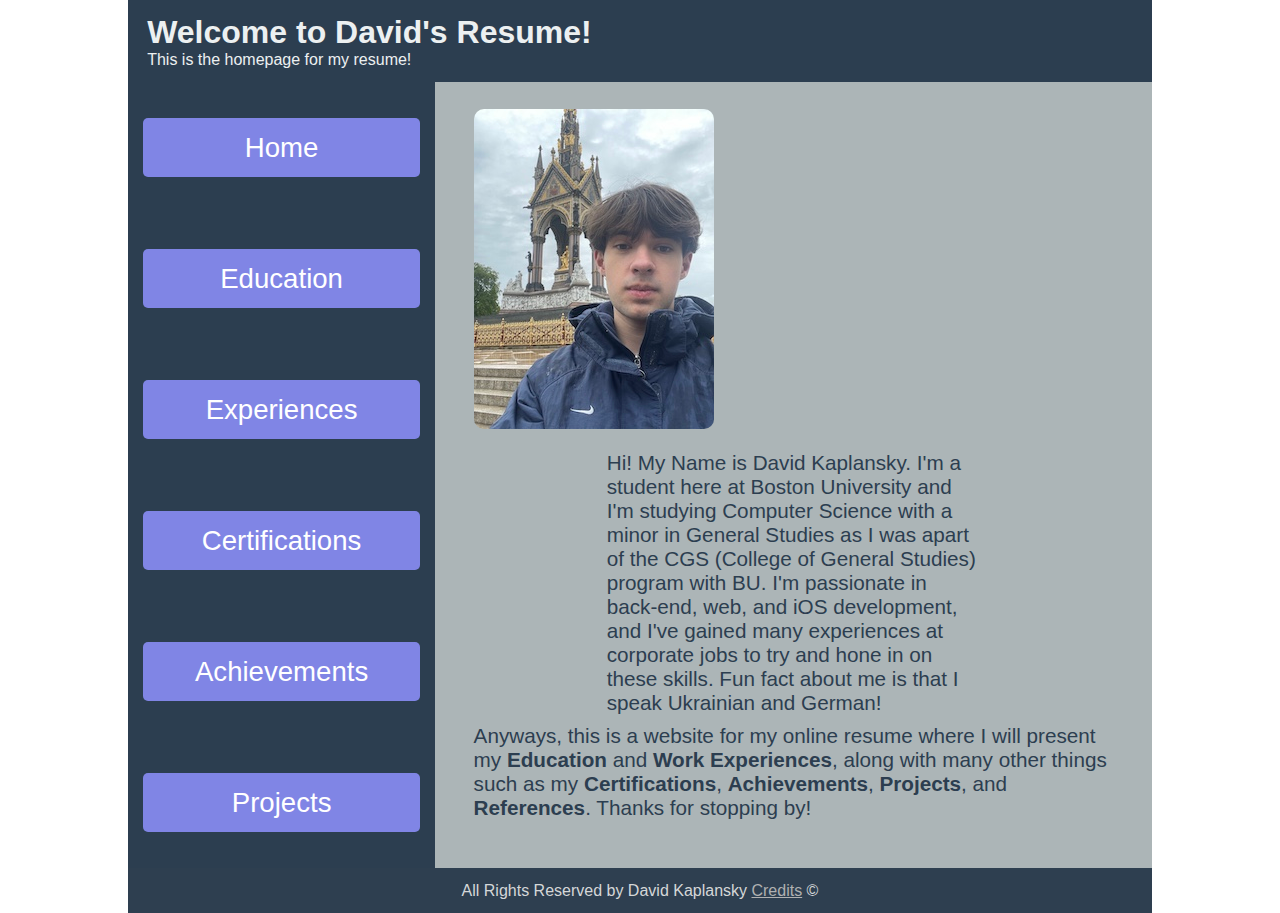
<file: index.html>
<!DOCTYPE html>
<html lang="en">
    <head>
        <meta charset="UTF-8">
        <meta name="description" content="Website for David Kaplansky's Personal Resume">
        <link type="text/css" rel="stylesheet" href="css/style.css">
        <title>Home - Resume</title>
    </head>
    <body>
        <div id="page-wrapper">
            <header>
                <h1>Welcome to David's Resume!</h1>
                <p>This is the homepage for my resume!</p>
            </header>


            <div id="container">
                <nav>
                    <ul>
                        <li><a href="index.html">Home</a></li>
                        <li><a href="education.html">Education</a></li>
                        <li><a href="experiences.html">Experiences</a></li>
                        <li><a href="certifications.html">Certifications</a></li>
                        <li><a href="achievements.html">Achievements</a></li>
                        <li><a href="projects.html">Projects</a></li>
                    </ul>
                </nav>

                <main>
                    <div id="main-image">
                        <img id="profile-photo" src="images/profile.jpg" alt="David Kaplansky Selfie">
                    </div>
                    <div id="main-text">
                        <p>
                            Hi! My Name is David Kaplansky. I'm a student here at Boston University and I'm studying Computer Science
                            with a minor in General Studies as I was apart of the CGS (College of General Studies) program with BU. I'm
                            passionate in back-end, web, and iOS development, and I've gained many experiences at corporate jobs to try and
                            hone in on these skills. 

                            Fun fact about me is that I speak Ukrainian and German!
                        </p>
                    </div>
                    <p>
                        Anyways, this is a website for my online resume where I will present my <strong>Education</strong> and <strong>Work Experiences</strong>,
                        along with many other things such as my <strong>Certifications</strong>, <strong>Achievements</strong>, <strong>Projects</strong>, and <strong>References</strong>. Thanks for stopping by!
                    </p>
                </main>
            </div>

            <footer>
                <p>All Rights Reserved by David Kaplansky <a href="credits.html"> Credits</a> &copy;</p>
            </footer>
        </div>
    </body>
</html>
</file>
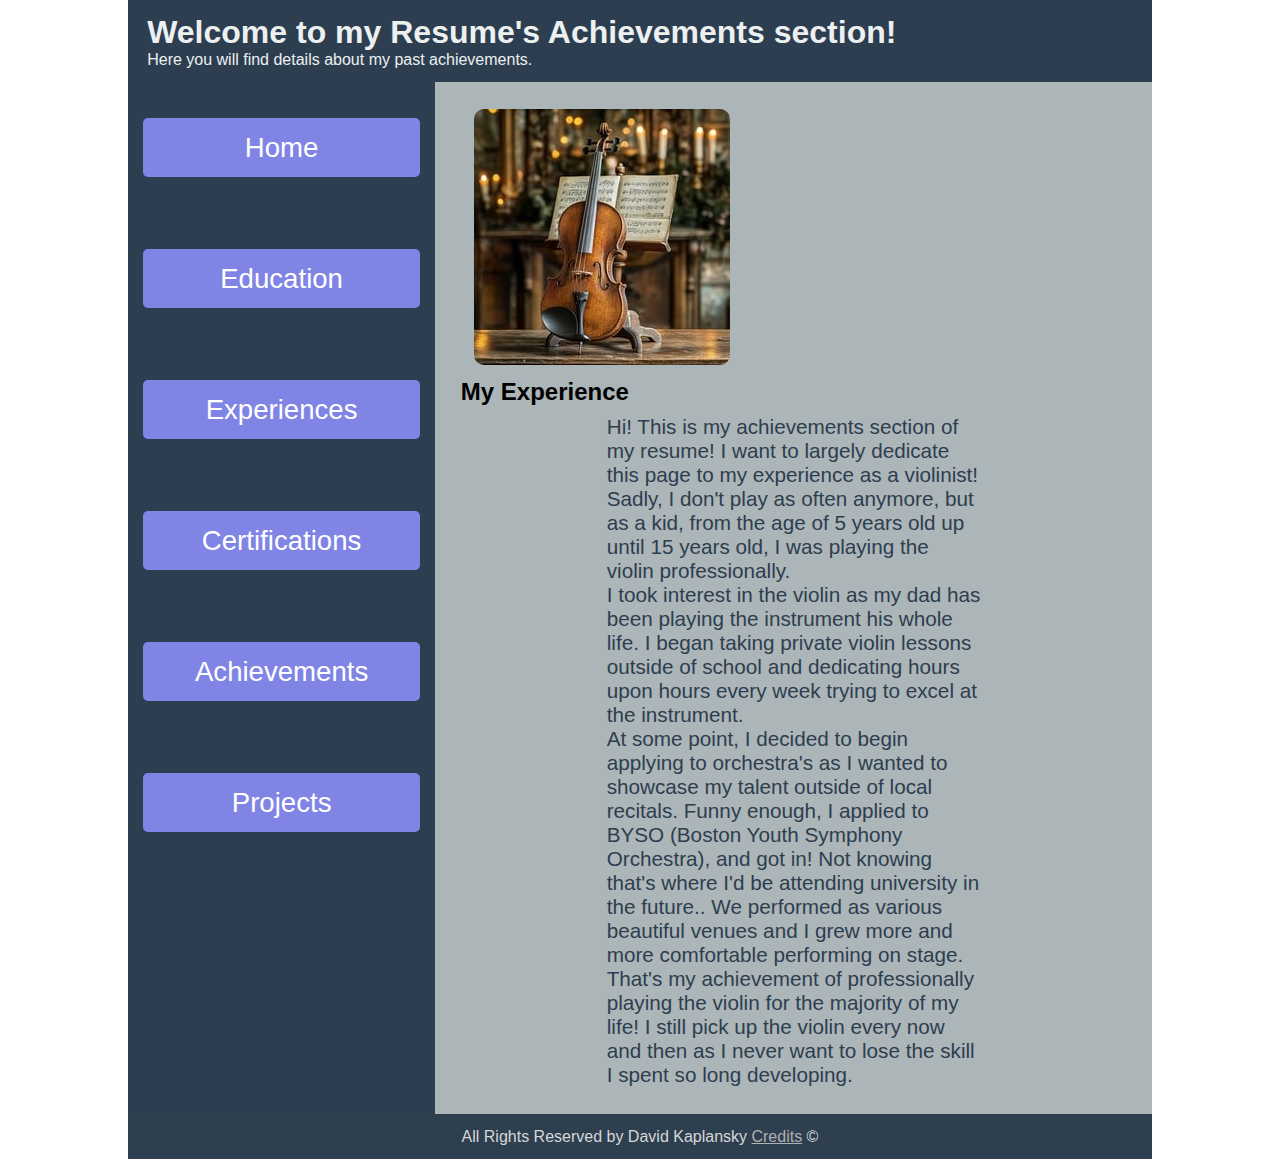
<file: achievements.html>
<!DOCTYPE html>
<html lang="en">
    <head>
        <meta charset="UTF-8">
        <meta name="description" content="Achievements Portion for David Kaplansky's Personal Resume">
        <link type="text/css" rel="stylesheet" href="css/style.css">
        <title>Achievements - Resume</title>
    </head>
    <body>
        <div id="page-wrapper">
            <header>
                <h1>Welcome to my Resume's Achievements section!</h1>
                <p>Here you will find details about my past achievements.</p>
            </header>

            <div id="container">
                <nav>
                    <ul>
                        <li><a href="index.html">Home</a></li>
                        <li><a href="education.html">Education</a></li>
                        <li><a href="experiences.html">Experiences</a></li>
                        <li><a href="certifications.html">Certifications</a></li>
                        <li><a href="achievements.html">Achievements</a></li>
                        <li><a href="projects.html">Projects</a></li>
                    </ul>
                </nav>

                <main>
                    <div id="main-image">
                        <img id="achievement-photo" src="images/violin.jpg" alt="David Kaplansky's Violin Achievement">
                    </div>
                    <h2>My Experience</h2>
                    <div id="main-text">
                        <p>
                            Hi! This is my achievements section of my resume! I want to largely dedicate this page to my experience as a 
                            violinist! Sadly, I don't play as often anymore, but as a kid, from the age of 5 years old up until 15 years old, I was
                            playing the violin professionally. 
                        </p>
                        <p> I took interest in the violin as my dad has been playing the instrument his whole life. I began taking private violin lessons
                            outside of school and dedicating hours upon hours every week trying to excel at the instrument. 
                        </p>
                        <p>
                            At some point, I decided to begin applying to orchestra's as I wanted to showcase my talent outside of local recitals.
                            Funny enough, I applied to BYSO (Boston Youth Symphony Orchestra), and got in! Not knowing that's where I'd be attending university
                            in the future.. We performed as various beautiful venues and I grew more and more comfortable performing on stage.
                        </p>
                        <p> That's my achievement of professionally playing the violin for the majority of my life! I still pick up the violin every now and
                            then as I never want to lose the skill I spent so long developing.
                        </p>
                    </div>
                </main>
            </div>
            <footer>
                <p>All Rights Reserved by David Kaplansky <a href="credits.html"> Credits</a> &copy;</p>
            </footer>
        </div>
    </body>
</html>
</file>
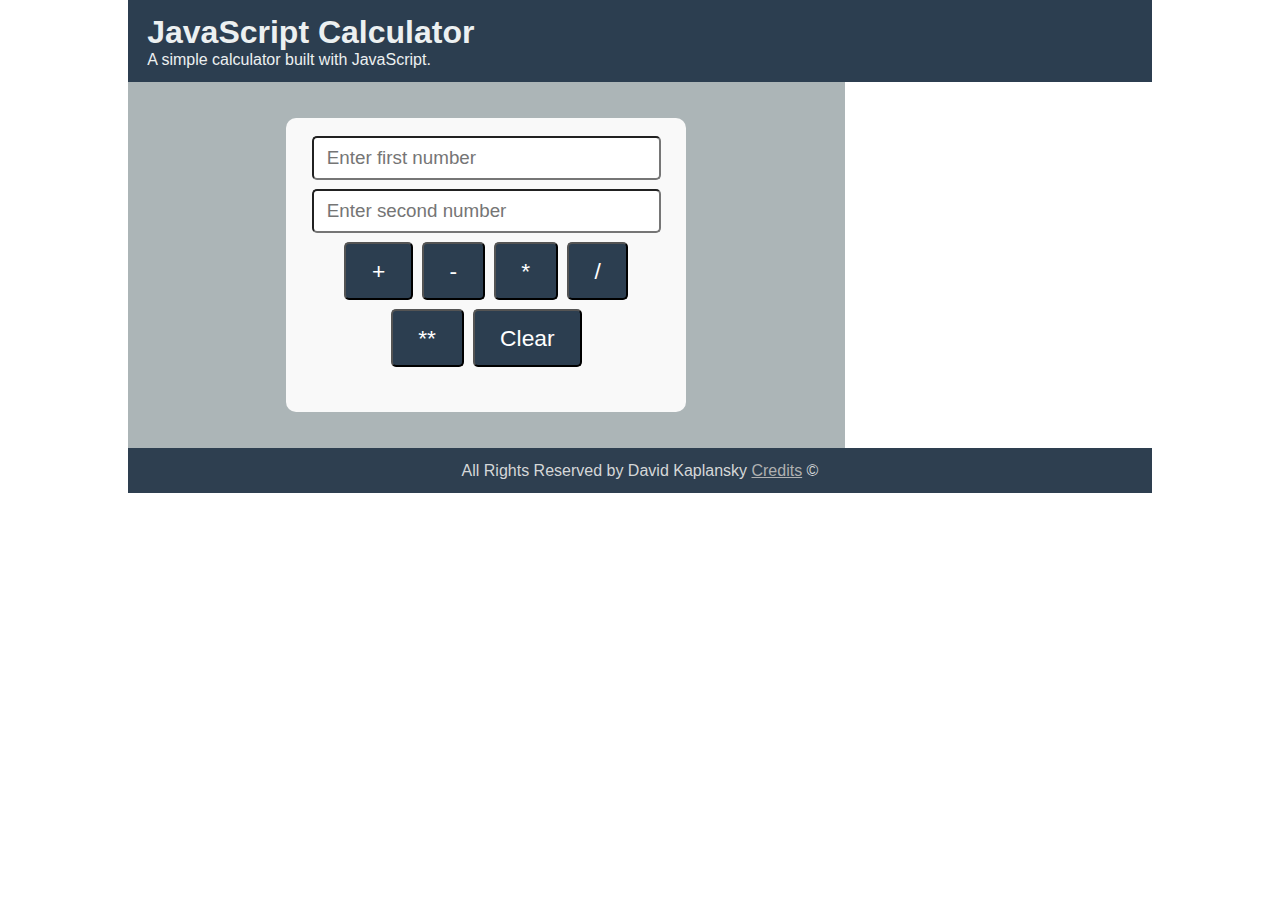
<file: calculator.html>
<!DOCTYPE html>
<html lang="en">
    <head>
        <meta charset="UTF-8">
        <meta name="description" content="Calculator for David Kaplansky's Personal Project Page">
        <link type="text/css" rel="stylesheet" href="css/style.css">
        <title>Calculator - Resume</title>
    </head>
    <body>
        <div id="page-wrapper">
            <header>
                <h1>JavaScript Calculator</h1>
                <p>A simple calculator built with JavaScript.</p>
            </header>

            <main>
                <div id="calculator">
                    <div class="calculator-container">

                        <div class="input-group">
                            <input type="text" id="first-number" placeholder="Enter first number">
                            <input type="text" id="second-number" placeholder="Enter second number">
                        </div>

                        <div class="button-group">
                            <button onclick="addition()">+</button>
                            <button onclick="subtraction()">-</button>
                            <button onclick="multiplication()">*</button>
                            <button onclick="division()">/</button>
                            <button onclick="power()">**</button>
                            <button onclick="clearInputs()">Clear</button>
                        </div>

                        <div id="output-container">
                            <p id="output"></p>
                        </div>
                    </div>
                </div>
            </main>

            <footer>
                <p>All Rights Reserved by David Kaplansky <a href="credits.html"> Credits</a> &copy;</p>
            </footer>
        </div>
        <script src="calculator.js"></script>
    </body>
</html>
</file>
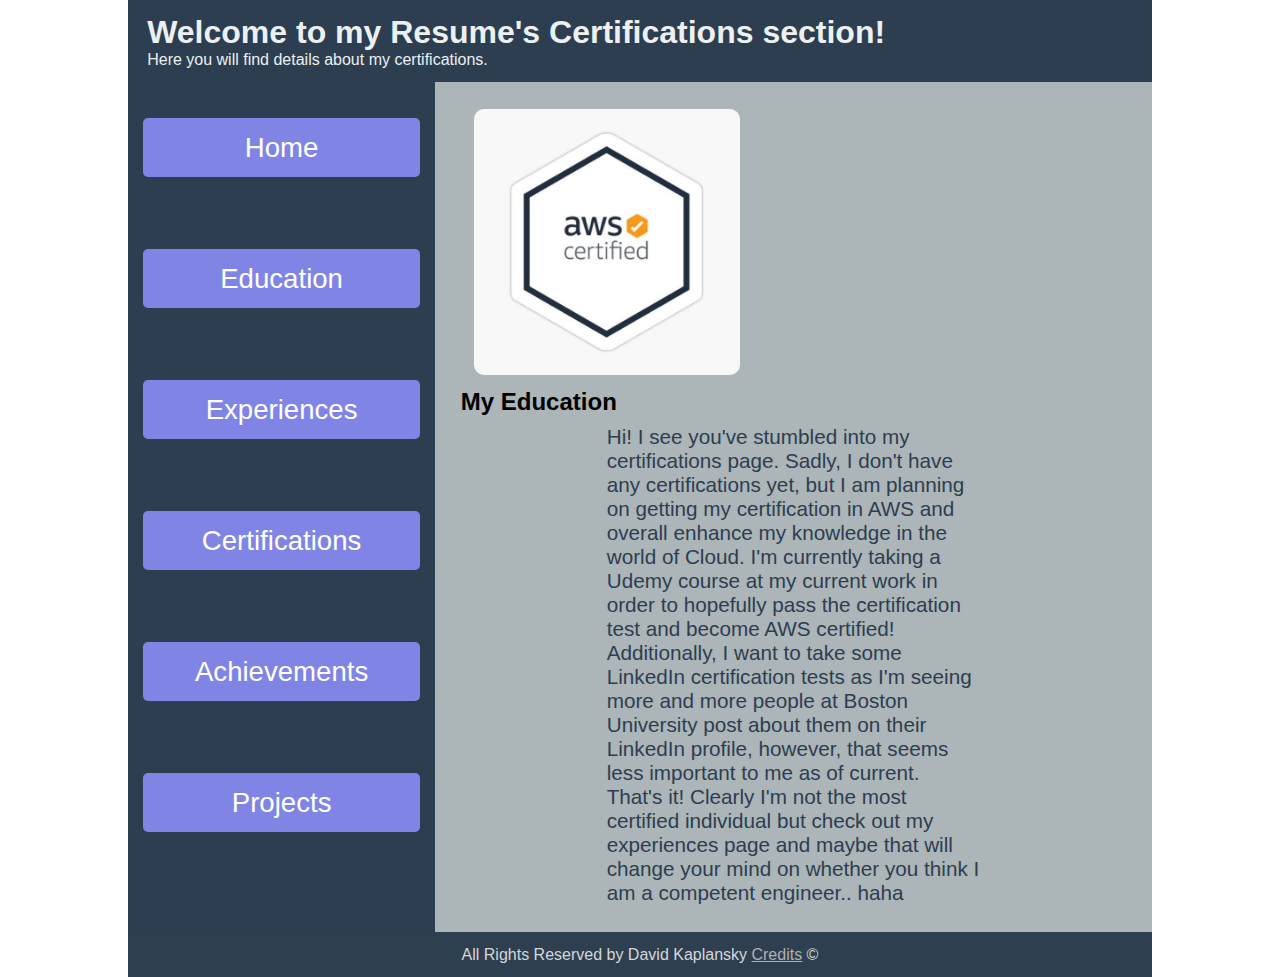
<file: certifications.html>
<!DOCTYPE html>
<html lang="en">
    <head>
        <meta charset="UTF-8">
        <meta name="description" content="Certifications Portion for David Kaplansky's Personal Resume">
        <link type="text/css" rel="stylesheet" href="css/style.css">
        <title>Certifications - Resume</title>
    </head>
    <body>
        <div id="page-wrapper">
            <header>
                <h1>Welcome to my Resume's Certifications section!</h1>
                <p>Here you will find details about my certifications.</p>
            </header>

            <div id="container">
                <nav>
                    <ul>
                        <li><a href="index.html">Home</a></li>
                        <li><a href="education.html">Education</a></li>
                        <li><a href="experiences.html">Experiences</a></li>
                        <li><a href="certifications.html">Certifications</a></li>
                        <li><a href="achievements.html">Achievements</a></li>
                        <li><a href="projects.html">Projects</a></li>
                    </ul>
                </nav>

                <main>
                    <div id="main-image">
                        <img id="certification-photo" src="images/certification.jpg" alt="David Kaplansky Certificate">
                    </div>
                    <h2>My Education</h2>
                    <div id="main-text">
                        <p>
                            Hi! I see you've stumbled into my certifications page. Sadly, I don't have any certifications yet, but I am
                            planning on getting my certification in AWS and overall enhance my knowledge in the world of Cloud. I'm currently
                            taking a Udemy course at my current work in order to hopefully pass the certification test and become AWS certified!
                        </p>
                        <p>
                            Additionally, I want to take some LinkedIn certification tests as I'm seeing more and more people at Boston University
                            post about them on their LinkedIn profile, however, that seems less important to me as of current.
                        </p>
                        <p>
                            That's it! Clearly I'm not the most certified individual but check out my experiences page and maybe that will change
                            your mind on whether you think I am a competent engineer.. haha
                        </p>
                    </div>
                </main>
            </div>
            <footer>
                <p>All Rights Reserved by David Kaplansky <a href="credits.html"> Credits</a> &copy;</p>
            </footer>
        </div>
    </body>
</html>
</file>
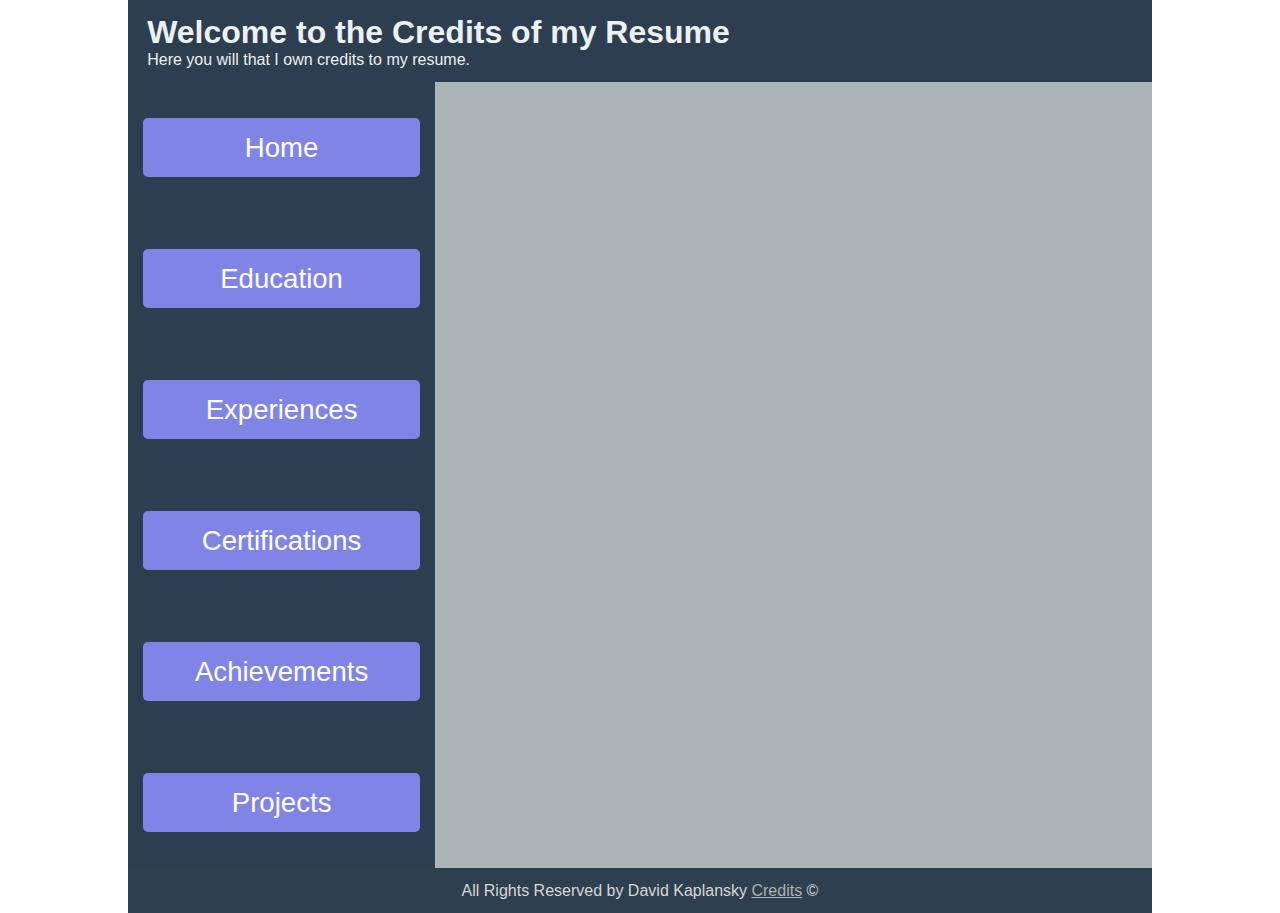
<file: credits.html>
<!DOCTYPE html>
<html lang="en">
    <head>
        <meta charset="UTF-8">
        <meta name="description" content="Credits for David Kaplansky's Personal Resume">
        <link type="text/css" rel="stylesheet" href="css/style.css">
        <title>Credits - Resume</title>
    </head>
    <body>
        <div id="page-wrapper">
            <header>
                <h1>Welcome to the Credits of my Resume</h1>
                <p>Here you will that I own credits to my resume.</p>
            </header>

            <div id="container">
                <nav>
                    <ul>
                        <li><a href="index.html">Home</a></li>
                        <li><a href="education.html">Education</a></li>
                        <li><a href="experiences.html">Experiences</a></li>
                        <li><a href="certifications.html">Certifications</a></li>
                        <li><a href="achievements.html">Achievements</a></li>
                        <li><a href="projects.html">Projects</a></li>
                    </ul>
                </nav>

                <main>
                </main>
            </div>
            <footer>
                <p>All Rights Reserved by David Kaplansky <a href="credits.html"> Credits</a> &copy;</p>
            </footer>
        </div>
    </body>
</html>
</file>
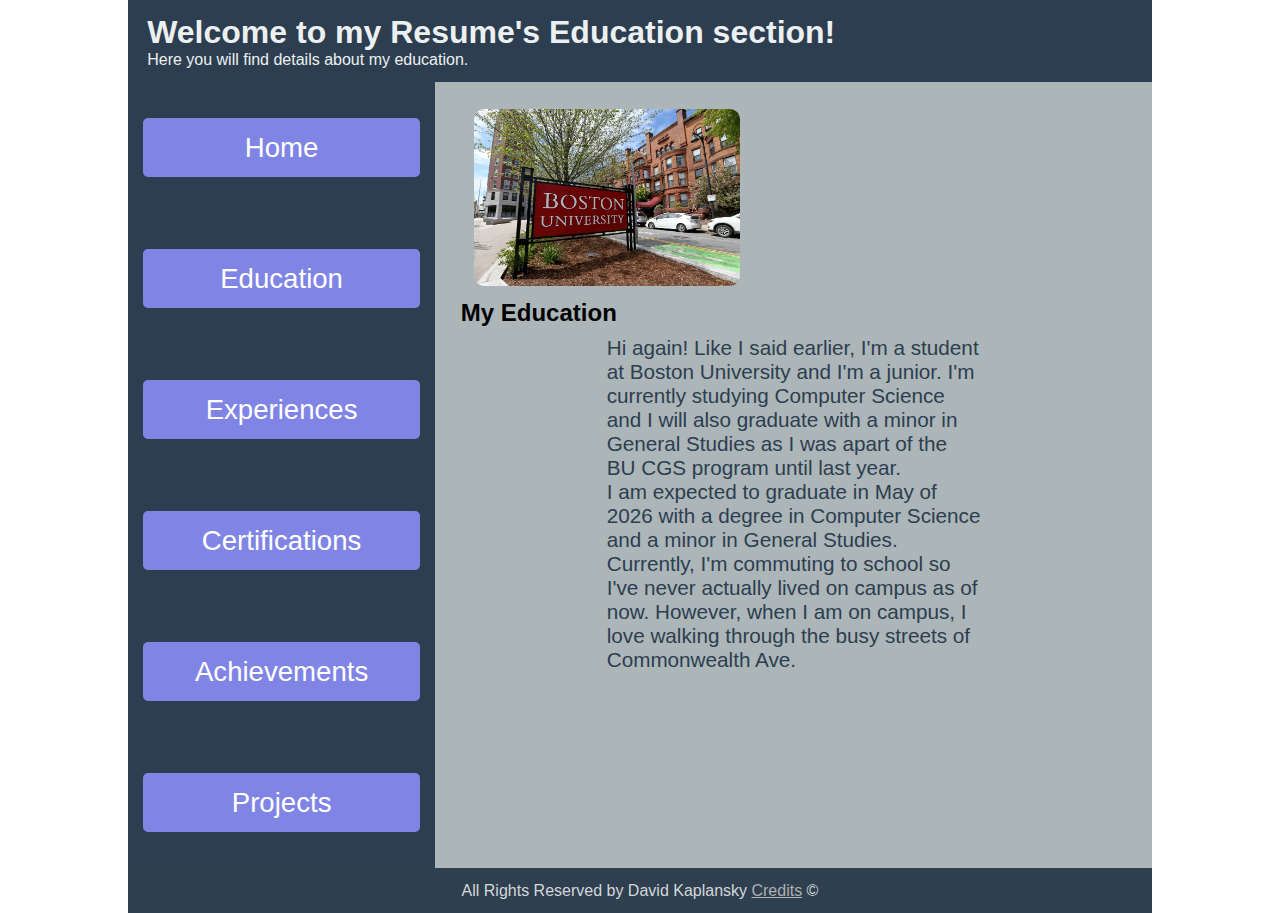
<file: education.html>
<!DOCTYPE html>
<html lang="en">
    <head>
        <meta charset="UTF-8">
        <meta name="description" content="Education Portion for David Kaplansky's Personal Resume">
        <link type="text/css" rel="stylesheet" href="css/style.css">
        <title>Education - Resume</title>
    </head>
    <body>
        <div id="page-wrapper">
            <header>
                <h1>Welcome to my Resume's Education section!</h1>
                <p>Here you will find details about my education.</p>
            </header>

            <div id="container">
                <nav>
                    <ul>
                        <li><a href="index.html">Home</a></li>
                        <li><a href="education.html">Education</a></li>
                        <li><a href="experiences.html">Experiences</a></li>
                        <li><a href="certifications.html">Certifications</a></li>
                        <li><a href="achievements.html">Achievements</a></li>
                        <li><a href="projects.html">Projects</a></li>
                    </ul>
                </nav>

                <main>
                    <div id="main-image">
                        <img id="education-photo" src="images/education.jpg" alt="David Kaplansky School">
                    </div>
                    <h2>My Education</h2>
                    <div id="main-text">
                        <p>
                            Hi again! Like I said earlier, I'm a student at Boston University and I'm a junior. I'm currently
                            studying Computer Science and I will also graduate with a minor in General Studies as I was apart of the 
                            BU CGS program until last year.
                        </p>
                        <p>
                            I am expected to graduate in May of 2026 with a degree in Computer Science and a minor in General Studies.
                            Currently, I'm commuting to school so I've never actually lived on campus as of now. However, when I am on campus,
                            I love walking through the busy streets of Commonwealth Ave.
                        </p>
                    </div>
                </main>
            </div>
            <footer>
                <p>All Rights Reserved by David Kaplansky <a href="credits.html"> Credits</a> &copy;</p>
            </footer>
        </div>
    </body>
</html>
</file>
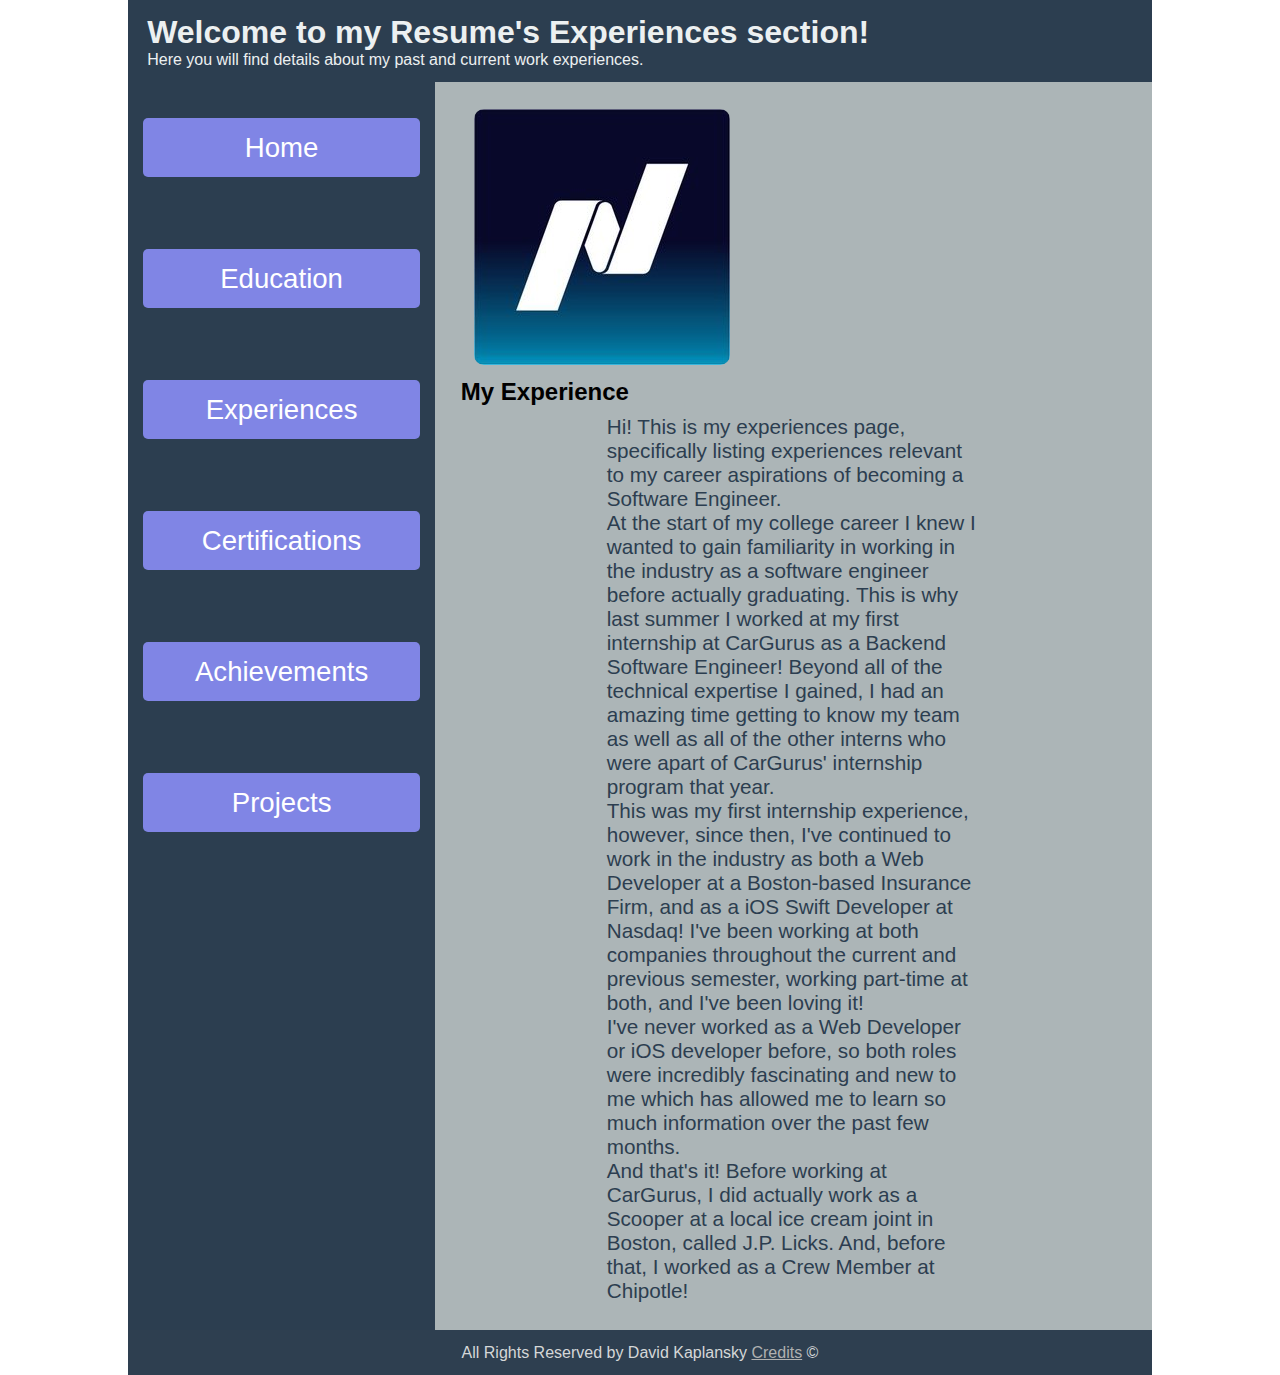
<file: experiences.html>
<!DOCTYPE html>
<html lang="en">
    <head>
        <meta charset="UTF-8">
        <meta name="description" content="Experiences Portion for David Kaplansky's Personal Resume">
        <link type="text/css" rel="stylesheet" href="css/style.css">
        <title>Experiences - Resume</title>
    </head>
    <body>
        <div id="page-wrapper">
            <header>
                <h1>Welcome to my Resume's Experiences section!</h1>
                <p>Here you will find details about my past and current work experiences.</p>
            </header>

            <div id="container">
                <nav>
                    <ul>
                        <li><a href="index.html">Home</a></li>
                        <li><a href="education.html">Education</a></li>
                        <li><a href="experiences.html">Experiences</a></li>
                        <li><a href="certifications.html">Certifications</a></li>
                        <li><a href="achievements.html">Achievements</a></li>
                        <li><a href="projects.html">Projects</a></li>
                    </ul>
                </nav>

                <main>
                    <div id="main-image">
                        <img id="experience-photo" src="images/work.jpg" alt="David Kaplansky Work Experience at Nasdaq">
                    </div>
                    <h2>My Experience</h2>
                    <div id="main-text">
                        <p>
                            Hi! This is my experiences page, specifically listing experiences relevant to my career aspirations of becoming
                            a Software Engineer.
                        </p>
                        <p>
                            At the start of my college career I knew I wanted to gain familiarity in working in the industry as a software engineer
                            before actually graduating. This is why last summer I worked at my first internship at CarGurus as a Backend Software Engineer!
                            Beyond all of the technical expertise I gained, I had an amazing time getting to know my team as well as all of the other
                            interns who were apart of CarGurus' internship program that year.
                        </p>
                        <p> This was my first internship experience, however, since then, I've continued to work in the industry as both a Web Developer at
                            a Boston-based Insurance Firm, and as a iOS Swift Developer at Nasdaq! I've been working at both companies throughout the current
                            and previous semester, working part-time at both, and I've been loving it!
                        </p>
                        <p>
                            I've never worked as a Web Developer or iOS developer before, so both roles were incredibly fascinating and new to me which has allowed
                            me to learn so much information over the past few months. 
                        </p>
                        <p>
                            And that's it! Before working at CarGurus, I did actually work as a Scooper at a local ice cream joint in Boston, called J.P. Licks. And, before that,
                            I worked as a Crew Member at Chipotle!
                        </p>
                    </div>
                </main>
            </div>
            <footer>
                <p>All Rights Reserved by David Kaplansky <a href="credits.html"> Credits</a> &copy;</p>
            </footer>
        </div>
    </body>
</html>
</file>
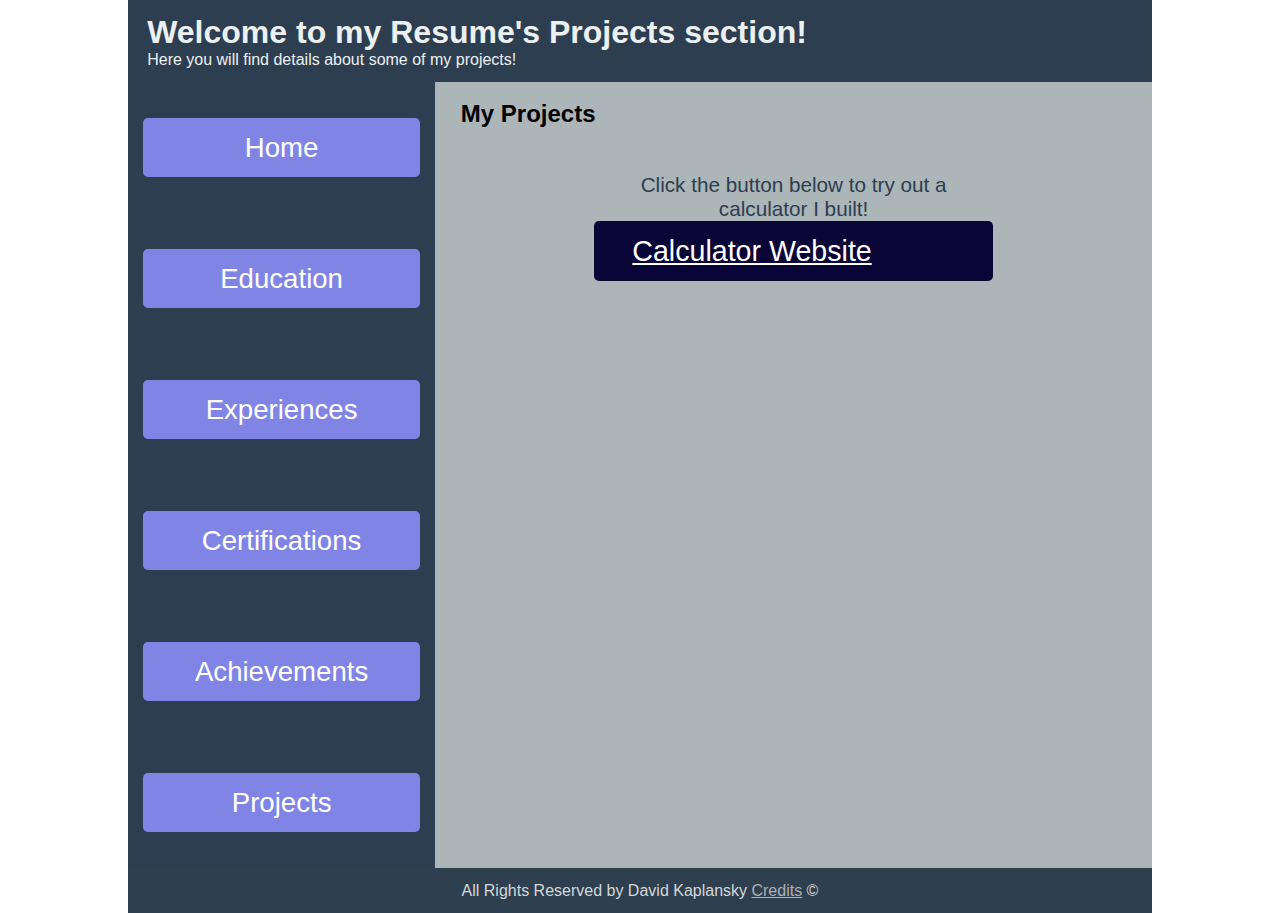
<file: projects.html>
<!DOCTYPE html>
<html lang="en">
    <head>
        <meta charset="UTF-8">
        <meta name="description" content="Projects Portion for David Kaplansky's Personal Resume">
        <link type="text/css" rel="stylesheet" href="css/style.css">
        <title>Projects - Resume</title>
    </head>
    <body>
        <div id="page-wrapper">
            <header>
                <h1>Welcome to my Resume's Projects section!</h1>
                <p>Here you will find details about some of my projects!</p>
            </header>

            <div id="container">
                <nav>
                    <ul>
                        <li><a href="index.html">Home</a></li>
                        <li><a href="education.html">Education</a></li>
                        <li><a href="experiences.html">Experiences</a></li>
                        <li><a href="certifications.html">Certifications</a></li>
                        <li><a href="achievements.html">Achievements</a></li>
                        <li><a href="projects.html">Projects</a></li>
                    </ul>
                </nav>

                <main>
                    <h2>My Projects</h2>
                    <div id="main-text">
                        <div id="calculator-link">
                            <p>Click the button below to try out a calculator I built!</p>
                            <a href="calculator.html" class="calculator-button">Calculator Website</a>
                        </div>
                    </div>
                </main>
            </div>
            <footer>
                <p>All Rights Reserved by David Kaplansky <a href="credits.html"> Credits</a> &copy;</p>
            </footer>
        </div>
    </body>
</html>
</file>
<file: css/style.css>
/* Reset margin and sizings for all pages */
* {
    margin: 0;
    box-sizing: border-box;
}

/* Center page */
#page-wrapper{
    width: 80vw;
    margin: 0 auto;
}

/* Header styling */
header {
    text-align: left;
    display: flex;
    flex-direction: column;
    padding: 1.5vh 1.5vw; /* Slightly larger padding */
    background-color: #2c3e50; /* Dark blue-gray */
    color: #ecf0f1; /* Light gray text */
}

/* Two-column container styling */
#container {
    width: 100%;
    display: flex;
    flex-direction: row;
    position: relative;
    background-color: #2c3e50; /* Darker blue-gray */
}

/* Navigation styling */
nav {
    width: 30%; 
}

nav ul {
    display: flex;
    flex-direction: column;
    justify-content: space-evenly;
    background-color: #2c3e50; /* Same as container */
    font-size: calc(1.5px + 1.5vw); /* Slightly smaller font size */
    text-align: center;
    list-style: none;
    padding-left: 0;
}

nav li {
    font-size: calc(2px + 2vw); /* Responsive font size */
    width: 90%;
    background-color: #8085e5; /* Slight blue-ish */
    padding: 1.5vh 0; /* Slightly smaller padding */
    margin: 4vh auto; /* Slightly smaller margin */
    border-radius: 5px; /* Rounded corners */
}

nav a {
    text-decoration: none;
    color: #fff; /* White text */
}

/* Main content styling */
main {
    display: flex;
    flex-direction: column;
    width: 70%; /* 70% of container width */
    background-color: #acb5b7; /* Light gray */
    padding: 2vh 2vw; /* Padding for spacing */
}

main p {
    margin: 0 1vw;
    font-size: calc(1.5px + 1.5vw); 
    color: #2c3e50; /* Darkish blue-gray text */
}

/* Image styling */
#profile-photo, #experience-photo, #education-photo, #certification-photo, #achievement-photo {
    max-width: 100%;
    border-radius: 10px; /* For rounded corners */
}

/* Flexbox layout for main content */
#main {
    width: 100%;
    display: flex;
    flex-direction: row;
    padding: 2vh 2vw;
}

#main-text {
    align-self: center;
    width: 60%;
    margin: 1vh 1vw;
}

#main-image{
    width: 40%;
    margin: 1vh 1vw;
}

#main-title {
    margin: 2vw 0;
    text-align: center;
    font-size: calc(2px + 2vw); /* Responsive font size */
    color: #646464; /* Greyish */
}

/* Footer styling */
footer {
    background-color: #2e3f50; /* Dark blue-gray */
    color: #d5d7d8; /* Light gray text */
    padding: 1.5vh 1.5vw; /* Slightly larger padding */
    display: flex;
    flex-direction: row;
    justify-content: space-evenly;
}

footer a {
    color: #b0b1b1; /* Light gray text */
}

/* Calculator section */
#calculator-link {
    text-align: center;
    margin: 4vh 0;
}

.calculator-button {
    display: flex;
    padding: 1.5vh 3vw;
    font-size: calc(3px + 2vw);
    background-color: #090536;
    color: #fff;
    border-radius: 5px; /* Rounded edges */
}

.calculator-button:hover {
    background-color: #1d3266;
}


@media screen and (max-width: 750px) {
    header{
        text-align: center;
        margin: auto;
    }

    #container{
        width: 100%;
        height: 100vh;
        flex-direction: column;
    }

    nav{
        width: 100%;
    }

    nav ul{
        display: flex;
        flex-direction: row;
        justify-content: space-between;
    }

    nav li{
        font-size: calc(1.5px + 1.5vw);
        padding: 1% .5%;
        margin: 1% .5%;
    }
}

@media screen and (max-width: 1000px) {
    main{
        display: flex;
        flex-direction: column;
        width:100%;
        height: 100vh;
    }

    main p{
        margin: 2% 2%;
        font-size: calc(2px + 3vw);
    }

    #main-text{
        align-self: center;
        width: 100%;
        margin: 1vh 1vw;
    }

    #main-image{
        margin: 1vh auto;
    }
}

/* Custom fonts from Google  */
@import url('https://fonts.googleapis.com/css2?family=Roboto:wght@400;700&display=swap');

body {
    font-family: 'Roboto', sans-serif; /* Use google Roboto font */
}

/* Calculator Page Styles */
#calculator {
    margin: 2vh auto;
    padding: 2vh 2vw;
    background-color: #f9f9f9;
    border-radius: 10px;
    max-width: 400px; /* Limit calculator width */
}

.calculator-container {
    display: flex;
    flex-direction: column;
    gap: 1vh;
}

.input-group {
    display: flex;
    flex-direction: column;
    gap: 1vh;
}

.input-group input {
    padding: 1vh 1vw;
    font-size: calc(6px + 1vw);
    border-radius: 5px;
}

.button-group {
    display: flex;
    flex-wrap: wrap;
    gap: 1vh;
    justify-content: center;
}

.button-group button {
    padding: 1.5vh 2vw;
    font-size: calc(10px + 1vw);
    background-color: #2c3e50;
    color: #fff;
    border-radius: 5px;
}

#output-container {
    text-align: center;
    margin-top: 2vh;
}

#output {
    font-size: calc(14px + 1vw);
    color: #2c3e50;
}

#output.negative {
    color: red;
}
</file>
